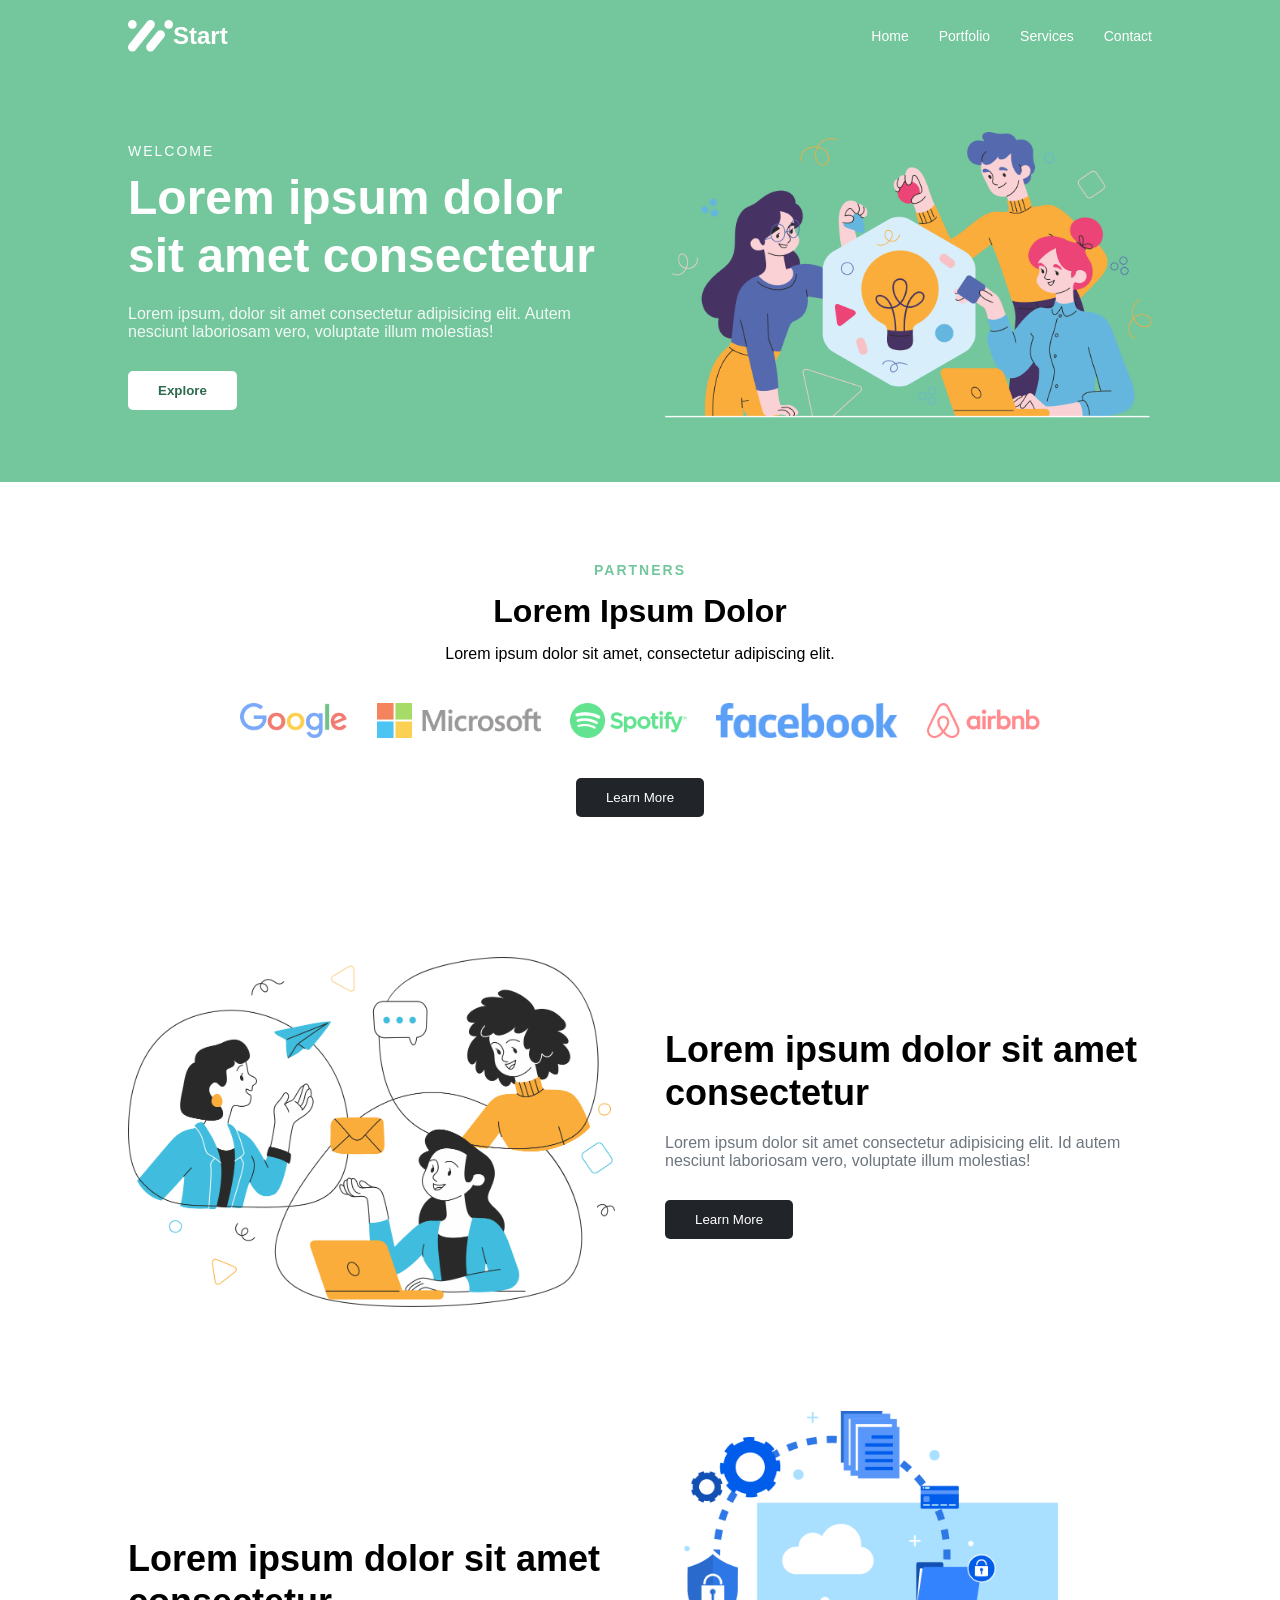
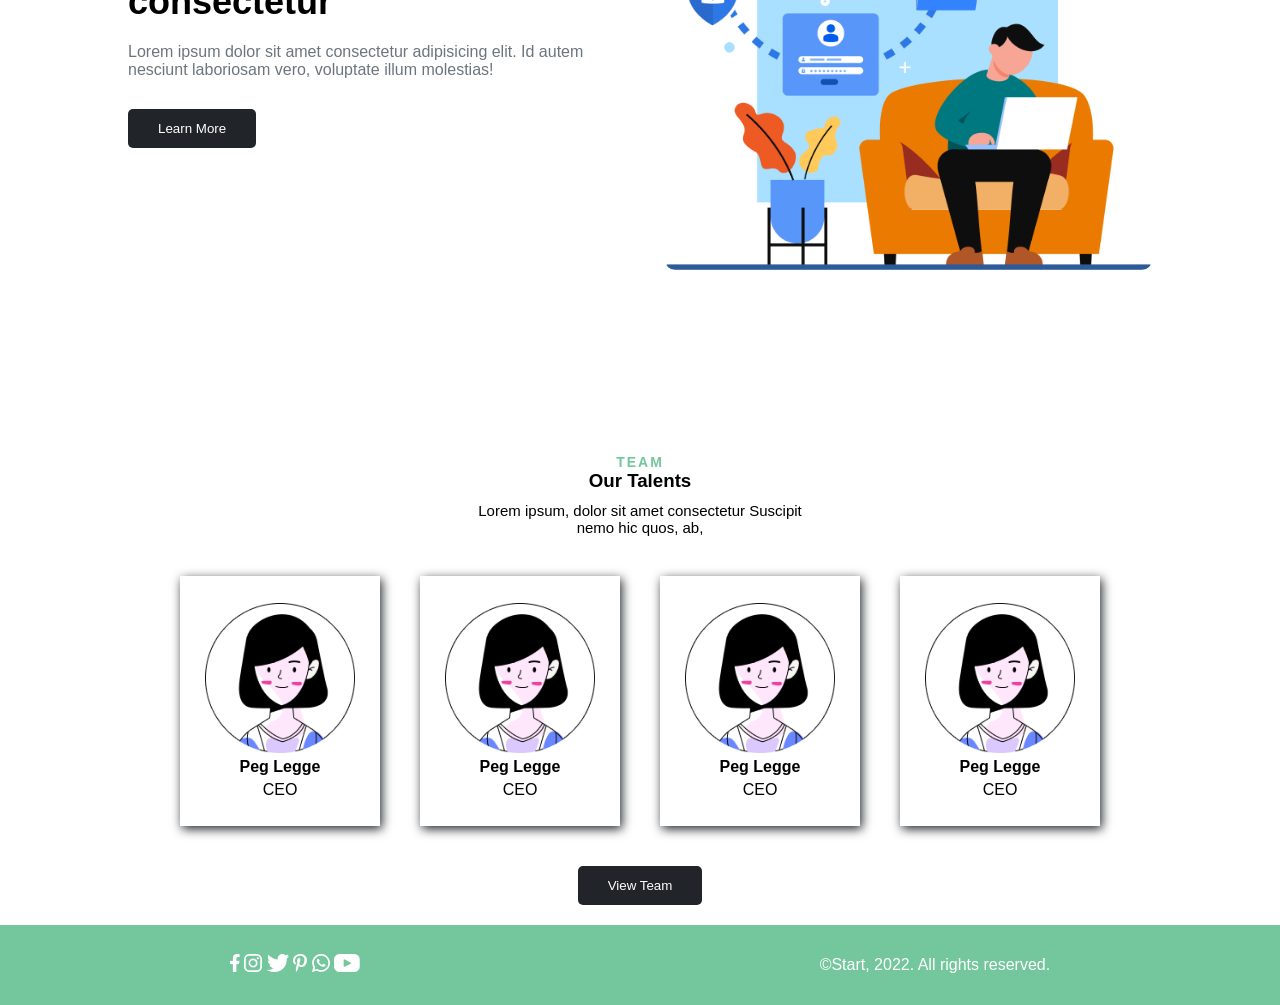
<file: index.html>
<!DOCTYPE html>
<html lang="en">
<head>
    <meta charset="UTF-8">
    <meta name="viewport" content="width=device-width, initial-scale=1.0">
    <title>Website</title>
    <link rel="stylesheet" href="/style.css">
</head>
<body>

    <header>
        <nav class="navbar">
            <div class="logo">
                <img class="logoimage" src="/image/logo.png" alt=""> <span>Start</span>
            </div>
            <ul class="nav-links">
                <li><a href="#">Home</a></li>
                <li><a href="portforlio.html">Portfolio</a></li>
                <li><a href="service.html">Services</a></li>
                <li><a href="contact.html">Contact</a></li>
            </ul>
        </nav>
    </header>

    <section class="hero">
        <div class="container">
            <div class="hero-text">
                <p class="welcome">WELCOME</p>
                <h1>Lorem ipsum dolor sit amet consectetur</h1>
                <p class="subtext">Lorem ipsum, dolor sit amet consectetur adipisicing elit. Autem nesciunt laboriosam vero, voluptate illum molestias!</p>
                <button class="btn-explore">Explore</button>
            </div>
            <div class="hero-image">
                <img src="/image/Group.png" alt="Team working">
            </div>
        </div>
    </section>
    
 <section class="partners">
    <div class="container-center">
        <p class="section-label">PARTNERS</p>
        <h2>Lorem Ipsum Dolor</h2>
        <p class="section-subtext">Lorem ipsum dolor sit amet, consectetur adipiscing elit.</p>
        
        <div class="logo-grid">
            <img src="/image/google.png" alt="Google">
            <img src="/image/microsoft.png" alt="Microsoft">
            <img src="/image/airbnb.png" alt="Airbnb">
            <img src="/image/Vector.png" alt="Facebook">
            <img src="/image/airbnbbbb.png" alt="Spotify">
        </div>
        
        <button class="btn-dark">Learn More</button>
    </div>
</section>

<section class="features">
    <!-- <div class="container"> -->
        <div class="feature-row">
            <div class="feature-image">
                <img src="/image/image2n.png" alt="Collaborative work">
            </div>
            <div class="feature-text">
                <h2>Lorem ipsum dolor sit amet consectetur</h2>
                <p>Lorem ipsum dolor sit amet consectetur adipisicing elit. Id autem nesciunt laboriosam vero, voluptate illum molestias!</p>
                <button class="btn-dark">Learn More</button>
            </div>
        </div>
        
        <div class="feature-row reverse">
            <div class="feature-text">
                <h2>Lorem ipsum dolor sit amet consectetur</h2>
                <p>Lorem ipsum dolor sit amet consectetur adipisicing elit. Id autem nesciunt laboriosam vero, voluptate illum molestias!</p>
                <button class="btn-dark">Learn More</button>
            </div>
            <div class="feature-image">
                <img src="/image/3rdimage.png" alt="Cloud and Security">
            </div>
        </div>
    <!-- </div> -->
</section> 

 <section class="team">
    <div class="team-container">
        <p class="section-label">TEAM</p>
        <h3>Our Talents</h3>
        <p class="team-subtext">Lorem ipsum, dolor sit amet 
            consectetur Suscipit <br> nemo hic quos, ab,</p>

        <div class="tgroupimage">
            <div class="team1">
                <img class="teamimage" src="/image/team1.png" alt="">
                <h4>Peg Legge </h4>
                <p>CEO</p>
            </div>
            <div class="team1">
                <img class="teamimage" src="/image/team1.png" alt="">
                <h4>Peg Legge </h4>
                <p>CEO</p>
            </div>
            <div class="team1">
                <img class="teamimage" src="/image/team1.png" alt="">
                <h4>Peg Legge </h4>
                <p>CEO</p>
            </div>
            <div class="team1">
                <img class="teamimage" src="/image/team1.png" alt="">
                <h4>Peg Legge </h4>
                <p>CEO</p>
            </div>
        </div>
        <button class="team-button">View Team</button>
    </div>
</section>


<footer class="footer1">
    <div class="icons">

        <img src="/image/facebook.png" alt="f">
        <img src="/image/instagram.png" alt="i">
        <img src="/image/twiter.png" alt="t">
        <img src="/image/pintres.png" alt="p">
        <img src="/image/whatsapp.png" alt="x">
        <img src="/image/youtube.png" alt="t">
    </div>
    <p>&copy;Start, 2022. All rights reserved.</p>

</footer>


</body>
</html>
</file>
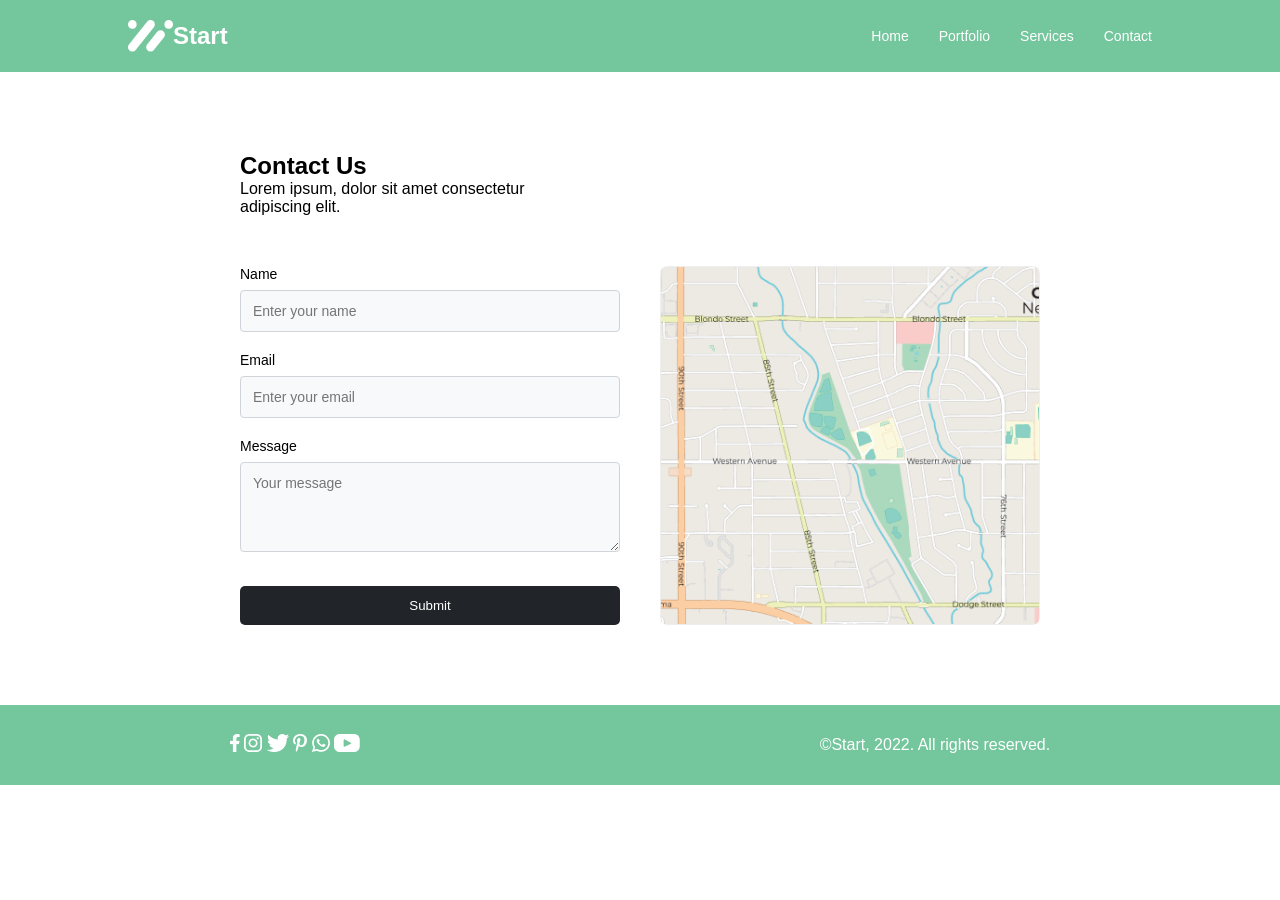
<file: contact.html>
<!DOCTYPE html>
<html lang="en">
<head>
    <meta charset="UTF-8">
    <meta name="viewport" content="width=device-width, initial-scale=1.0">
    <title>Document</title>
    <link rel="stylesheet" href="style.css">
</head>
<body>
    <header>
        <nav class="navbar">
            <div class="logo">
                <img class="logoimage" src="/image/logo.png" alt=""> <span>Start</span>
            </div>
            <ul class="nav-links">
                <li><a href="index.html">Home</a></li>
                <li><a href="portforlio.html">Portfolio</a></li>
                <li><a href="service.html">Services</a></li>
                <li><a href="contact.html">Contact</a></li>
            </ul>
        </nav>
    </header>   
    






    <section class="contact">
    <div class="container-center">
        <h2>Contact Us</h2>
        <p class="section-subtext">Lorem ipsum, dolor sit amet consectetur <br> adipiscing elit.</p>
        
        <div class="contact-wrapper">
            <form class="contact-form">
                <div class="form-group">
                    <label>Name</label>
                    <input type="text" placeholder="Enter your name">
                </div>
                <div class="form-group">
                    <label>Email</label>
                    <input type="email" placeholder="Enter your email">
                </div>
                <div class="form-group">
                    <label>Message</label>
                    <textarea rows="4" placeholder="Your message"></textarea>
                </div>
                <button type="submit" class="btn-dark btn-full">Submit</button>
            </form>

            <div class="contact-map">
                <img src="/image/map.png" alt="Location Map">
            </div>
        </div>
    </div>
</section>


 <footer class="footer1">
    <div class="icons">

        <img src="/image/facebook.png" alt="f">
        <img src="/image/instagram.png" alt="i">
        <img src="/image/twiter.png" alt="t">
        <img src="/image/pintres.png" alt="p">
        <img src="/image/whatsapp.png" alt="x">
        <img src="/image/youtube.png" alt="t">
    </div>
    <p>&copy;Start, 2022. All rights reserved.</p>

</footer>

</body>
</html>
</file>
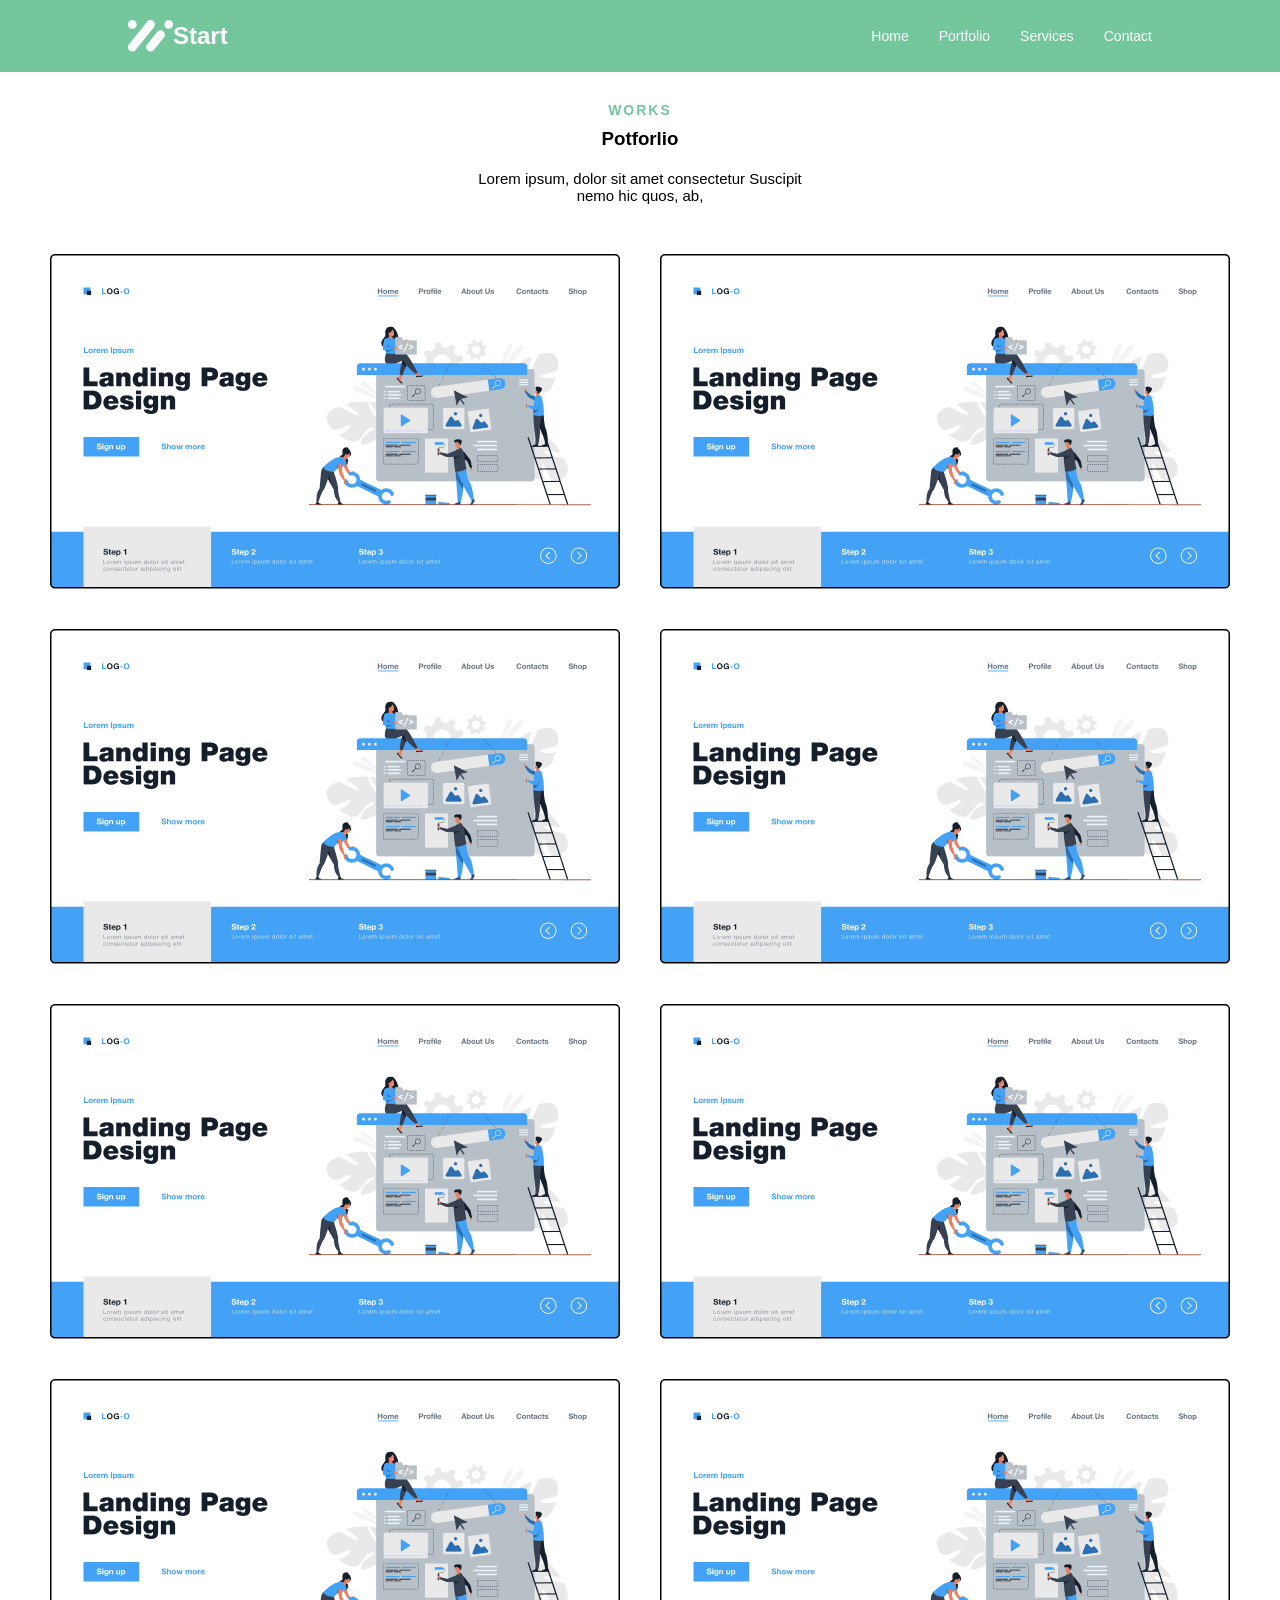
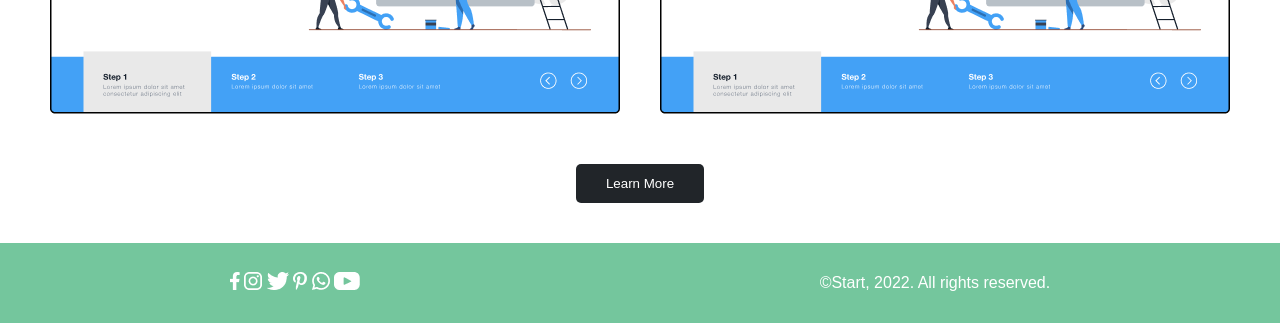
<file: portforlio.html>
<!DOCTYPE html>
<html lang="en">
<head>
    <meta charset="UTF-8">
    <meta name="viewport" content="width=device-width, initial-scale=1.0">
    <title>potforlio</title>
    <link rel="stylesheet" href="/potforlio.css">
</head>
<body>
    
    <header>
        <nav class="navbar">
            <div class="logo">
                <img class="logoimage" src="/image/logo.png" alt=""> <span>Start</span>
            </div>
            <ul class="nav-links">
                <li><a href="index.html">Home</a></li>
                <li><a href="portforlio.html">Portfolio</a></li>
                <li><a href="service.html">Services</a></li>
                <li><a href="contact.html">Contact</a></li>
            </ul>
        </nav>
    </header>

    <div class="works-container">
        <p class="section-label">WORKS</p>
        <h3>Potforlio</h3>
        <p class="works-subtext">Lorem ipsum, dolor sit amet 
            consectetur Suscipit <br> nemo hic quos, ab,</p>
   

    <div class="portforlioimage">
        <img src="/image/portforlioimage.png" alt="">
        <img src="/image/portforlioimage.png" alt="">
        <img src="/image/portforlioimage.png" alt="">
        <img src="/image/portforlioimage.png" alt="">
        <img src="/image/portforlioimage.png" alt="">
        <img src="/image/portforlioimage.png" alt="">
        <img src="/image/portforlioimage.png" alt="">
        <img src="/image/portforlioimage.png" alt="">
   </div> 
    <button class="works-button">Learn More</button>
    </div>










    <footer class="footer1">
    <div class="icons">

       <img src="/image/facebook.png" alt="f">
        <img src="/image/instagram.png" alt="i">
        <img src="/image/twiter.png" alt="t">
        <img src="/image/pintres.png" alt="p">
        <img src="/image/whatsapp.png" alt="x">
        <img src="/image/youtube.png" alt="t">
    </div>
    <p>&copy;Start, 2022. All rights reserved.</p>

</footer>

</body>
</html>
</file>
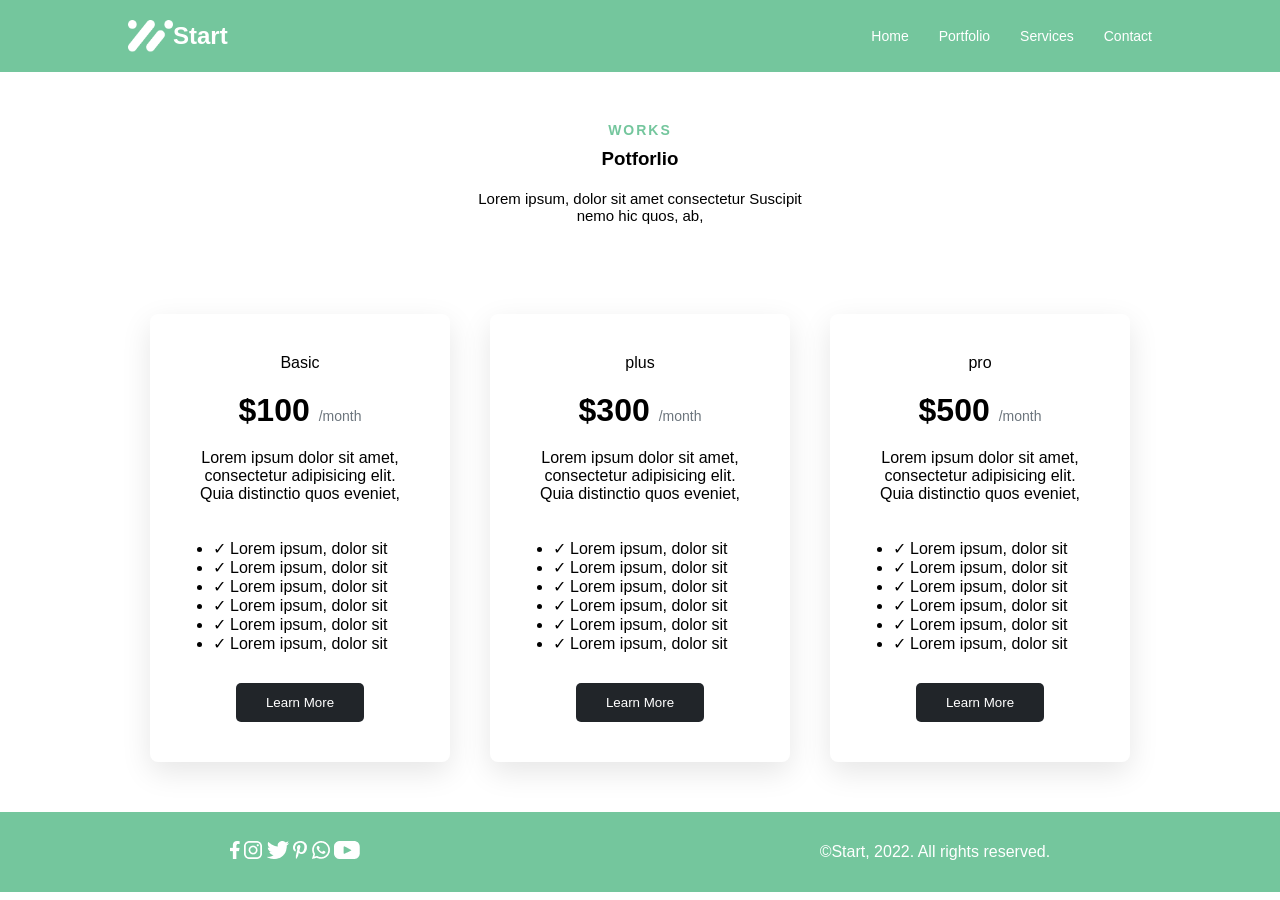
<file: service.html>
<!DOCTYPE html>
<html lang="en">
<head>
    <meta charset="UTF-8">
    <meta name="viewport" content="width=device-width, initial-scale=1.0">
    <title>potforlio</title>
    <link rel="stylesheet" href="/service.css">
</head>
<body>
    
    <header>
        <nav class="navbar">
            <div class="logo">
                <img class="logoimage" src="/image/logo.png" alt=""> <span>Start</span>
            </div>
            <ul class="nav-links">
                <li><a href="index.html">Home</a></li>
                <li><a href="portforlio.html">Portfolio</a></li>
                <li><a href="service.html">Services</a></li>
                <li><a href="contact.html">Contact</a></li>
            </ul>
        </nav>
    </header>


    <div class="servicec">
        <p class="section-label">WORKS</p>
         <h3>Potforlio</h3>
        <p class="works-subtext">Lorem ipsum, dolor sit amet 
            consectetur Suscipit <br> nemo hic quos, ab,</p>
   </div>
    <section class="services">
         

    <div class="container-center">
        <div class="pricing-grid">
            <div class="price-card">
                <p class="plan-name">Basic</p>
                <div class="price">$100 <span>/month</span></div>
                <p class="pprice">Lorem ipsum dolor sit amet, consectetur adipisicing elit. Quia distinctio quos eveniet,</p> <br><br>
                <ul class="plan-features">
                    <li>✓ Lorem ipsum, dolor sit</li>
                    <li>✓ Lorem ipsum, dolor sit</li>
                    <li>✓ Lorem ipsum, dolor sit</li>
                    <li>✓ Lorem ipsum, dolor sit</li>
                    <li>✓ Lorem ipsum, dolor sit</li>
                    <li>✓ Lorem ipsum, dolor sit</li>
                </ul>
                <button class="btn-dark">Learn More</button>
            </div>
            </div>


             <div class="pricing-grid">
            <div class="price-card">
                <p class="plan-name">plus</p>
                <div class="price">$300 <span>/month</span></div>
                <p class="pprice">Lorem ipsum dolor sit amet, consectetur adipisicing elit. Quia distinctio quos eveniet,</p> <br><br>
                <ul class="plan-features">
                    <li>✓ Lorem ipsum, dolor sit</li>
                    <li>✓ Lorem ipsum, dolor sit</li>
                    <li>✓ Lorem ipsum, dolor sit</li>
                    <li>✓ Lorem ipsum, dolor sit</li>
                    <li>✓ Lorem ipsum, dolor sit</li>
                    <li>✓ Lorem ipsum, dolor sit</li>
                </ul>
                <button class="btn-dark">Learn More</button>
            </div>
            </div>

             <div class="pricing-grid">
            <div class="price-card">
                <p class="plan-name">pro</p>
                <div class="price">$500 <span>/month</span></div>
                <p class="pprice">Lorem ipsum dolor sit amet, consectetur adipisicing elit. Quia distinctio quos eveniet,</p> <br><br>
                <ul class="plan-features">
                    <li>✓ Lorem ipsum, dolor sit</li>
                    <li>✓ Lorem ipsum, dolor sit</li>
                    <li>✓ Lorem ipsum, dolor sit</li>
                    <li>✓ Lorem ipsum, dolor sit</li>
                    <li>✓ Lorem ipsum, dolor sit</li>
                    <li>✓ Lorem ipsum, dolor sit</li>
                </ul>
                <button class="btn-dark">Learn More</button>
            </div>
            </div>
        </div>
</section>






    <footer class="footer1">
    <div class="icons">

        <img src="/image/facebook.png" alt="f">
        <img src="/image/instagram.png" alt="i">
        <img src="/image/twiter.png" alt="t">
        <img src="/image/pintres.png" alt="p">
        <img src="/image/whatsapp.png" alt="x">
        <img src="/image/youtube.png" alt="t">
    </div>
    <p>&copy;Start, 2022. All rights reserved.</p>

</footer>

</body>
</html>
</file>
<file: style.css>
* {
    margin: 0;
    padding: 0;
    box-sizing: border-box;
    font-family: 'Segoe UI', Tahoma, Geneva, Verdana, sans-serif;
}

body {
    background-color: #ffffff;
}

/* Navigation */
.navbar {
    display: flex;
    justify-content: space-between;
    align-items: center;
    padding: 20px 10%;
    background-color: #74C69D; 
}

.logoimage{

width: 45px;px;

}

.logo {
    display: flex;
    align-items: center;
    color: white;
    font-size: 24px;
    font-weight: bold;
    width: 100px;
}

.nav-links {
    display: flex;
    list-style: none;
}

.nav-links li {
    margin-left: 30px;
}

.nav-links a {
    text-decoration: none;
    color: white;
    font-size: 14px;
}

/* Hero Section */
.hero {
    background-color: #74C69D; 
    padding: 60px 10%;
    color: white;
}

.container {
    display: flex;
    align-items: center;
    justify-content: space-between;
}

.hero-text {
    flex: 1;
    padding-right: 50px;
}

.welcome {
    letter-spacing: 2px;
    font-size: 14px;
    margin-bottom: 10px;
}

.hero-text h1 {
    font-size: 48px;
    line-height: 1.2;
    margin-bottom: 20px;
}

.subtext {
    font-size: 16px;
    margin-bottom: 30px;
    opacity: 0.9;
}

.btn-explore {
    background-color: white;
    color: #2d6a4f;
    border: none;
    padding: 12px 30px;
    border-radius: 5px;
    font-weight: bold;
    cursor: pointer;
}

.hero-image {
    flex: 1;
    text-align: right;
}

.hero-image img {
    max-width: 100%;
    height: auto;
}

/* Responsive Design
@media (max-width: 768px) {
    .container {
        flex-direction: column;
        text-align: center;
    }
    .hero-text {
        padding-right: 0;
        margin-bottom: 40px;
    }
    .nav-links {
        display: none;
    }
} */



/* Partners Section */
.partners {
    padding: 80px 10%;
    text-align: center;
}

.container-center {
    max-width: 800px;
    margin: 0 auto;
}

.section-label {
    color: #74C69D;
    font-weight: bold;
    letter-spacing: 2px;
    font-size: 14px;
}

.partners h2 {
    font-size: 32px;
    margin: 15px 0;
}

.logo-grid {
    display: flex;
    justify-content: space-between;
    align-items: center;
    gap: 28px;
    margin: 40px 0;
    flex-wrap: wrap;
}

.logo-grid img {
    height: 35px;
    opacity: 0.7;
}

.btn-dark {
    background-color: #212529;
    color: white;
    border: none;
    padding: 12px 30px;
    border-radius: 5px;
    cursor: pointer;
    font-weight: 500;
}

/* Feature Sections */
.features {
    padding: 60px 10%;
}

.feature-row {
    display: flex;
    align-items: center;
    justify-content: space-between;
    margin-bottom: 100px;
    gap: 50px;
}


.feature-row.reverse {
    flex-direction: row;
}

.feature-text {
    flex: 1;
}

.feature-text h2 {
    font-size: 36px;
    margin-bottom: 20px;
    line-height: 1.2;
}

.feature-text p {
    color: #6c757d;
    margin-bottom: 30px;
}

.feature-image {
    flex: 1;
}

.feature-image img {
    width: 100%;
    border-radius: 10px;
}

/* Mobile Fix
@media (max-width: 768px) {
    .feature-row, .feature-row.reverse {
        flex-direction: column;
        text-align: center;
    }
    .logo-grid {
        justify-content: center;
    }
} */

 .team {
    font-size: 10pxpx;
    margin: 15px 0;
}

.team1{
background-color: white;
height: 250px;
width: 200px;
display: flex;
flex-direction: column;
justify-content: center;
align-items: center;
gap: 5px;
box-shadow: #212529 2px 3px 10px ;
}

.tgroupimage{
display: flex;
justify-content: center;
gap: 40px;

}

.teamimage{
    width: 150px;

}

.team1 >p, h4{
   text-align: left;

}
.team-button{
background-color: #212529;
    color: white;
    border: none;
    padding: 12px 30px;
    border-radius: 5px;
    cursor: pointer;
    font-weight: 500;
    margin-top: 40px;

}

.team-container{
display: flex;
justify-content: center;
flex-direction: column;
align-items: center;
margin: 20px;

}

.team-subtext{
    font-size: 15px;
    margin: 10px;
    text-align: center;
    margin-bottom: 40px;

}

/* Contact Styling */
.contact {
    padding: 80px 10%;
    background-color: #fff;
}

.contact-wrapper {
    display: flex;
    gap: 40px;
    margin-top: 50px;
    text-align: left;
}

.contact-form {
    flex: 1;
}

.form-group {
    margin-bottom: 20px;
}

.form-group label {
    display: block;
    font-size: 14px;
    font-weight: 500;
    margin-bottom: 8px;
}

.form-group input, 
.form-group textarea {
    width: 100%;
    padding: 12px;
    border: 1px solid #ced4da;
    border-radius: 4px;
    background-color: #f8f9fa;
    font-size: 14px;
}

.btn-full {
    width: 100%;
    margin-top: 10px;
}

/* Map Styling */
.contact-map {
    flex: 1;
    border-radius: 8px;
    overflow: hidden;
    min-height: 300px;
}

.contact-map img {
    width: 100%;
    height: 100%;
    object-fit: cover;
    border: 1px solid #eee;
}

/* Mobile Fix */
@media (max-width: 768px) {
    .contact-wrapper {
        flex-direction: column;
    }
    
    .contact-map {
        order: -1; /* Puts map above form on mobile if preferred */
        min-height: 250px;
    }
}
















.footer1{

    display: flex;
    flex-direction:row;
    justify-content: space-around;
    /* gap: 100px; */
    background-color: #74C69D;
   width: 100vw;
   height: 80px;
   align-items: center;
   color: white;
}
</file>
<file: potforlio.css>
* {
    margin: 0;
    padding: 0;
    box-sizing: border-box;
    font-family: 'Segoe UI', Tahoma, Geneva, Verdana, sans-serif;
}

body {
    background-color: #ffffff;
}

/* Navigation */
.navbar {
    display: flex;
    justify-content: space-between;
    align-items: center;
    padding: 20px 10%;
    background-color: #74C69D; 
}

.logoimage{

width: 45px;px;

}

.logo {
    display: flex;
    align-items: center;
    color: white;
    font-size: 24px;
    font-weight: bold;
    width: 100px;
}

.nav-links {
    display: flex;
    list-style: none;
}

.nav-links li {
    margin-left: 30px;
}

.nav-links a {
    text-decoration: none;
    color: white;
    font-size: 14px;
}











.works-button{
background-color: #212529;
    color: white;
    border: none;
    padding: 12px 30px;
    border-radius: 5px;
    cursor: pointer;
    font-weight: 500;
    margin-top: 40px;
    margin-bottom: 40px;

}

.section-label{
    color: #74C69D;
    font-weight: bold;
    letter-spacing: 2px;
    font-size: 14px;
    justify-content: center;
}
.works-container{
    display: flex;
    justify-content: center;
    flex-direction: column;
    align-items: center;
    margin-top: 30px;
    gap: 10px;

}

.works-subtext{
    font-size: 15px;
    margin: 10px;
    text-align: center;
    margin-bottom: 40px;
}


.portforlioimage{
    display: grid;
    grid-template-columns: repeat(2, 1fr);
    gap: 40px;
    
   
    
    


}





.footer1{

    display: flex;
    flex-direction:row;
    justify-content: space-around;
    /* gap: 100px; */
    background-color: #74C69D;
   width: 100vw;
   height: 80px;
   align-items: center;
   color: white;
}
</file>
<file: service.css>
* {
    margin: 0;
    padding: 0;
    box-sizing: border-box;
    font-family: 'Segoe UI', Tahoma, Geneva, Verdana, sans-serif;
}

body {
    background-color: #ffffff;
}

/* Navigation */
.navbar {
    display: flex;
    justify-content: space-between;
    align-items: center;
    padding: 20px 10%;
    background-color: #74C69D; 
}

.logoimage{

width: 45px;

}

.logo {
    display: flex;
    align-items: center;
    color: white;
    font-size: 24px;
    font-weight: bold;
    width: 100px;
}

.nav-links {
    display: flex;
    list-style: none;
}

.nav-links li {
    margin-left: 30px;
}

.nav-links a {
    text-decoration: none;
    color: white;
    font-size: 14px;
}











.works-button{
background-color: #212529;
    color: white;
    border: none;
    padding: 12px 30px;
    border-radius: 5px;
    cursor: pointer;
    font-weight: 500;
    margin-top: 40px;

}

.section-label{
    color: #74C69D;
    font-weight: bold;
    letter-spacing: 2px;
    font-size: 14px;
    justify-content: center;
}
.works-container{
    display: flex;
    justify-content: center;
    flex-direction: column;
    align-items: center;
    margin-top: 30px;
    gap: 10px;

}

.works-subtext{
    font-size: 15px;
    margin: 10px;
    text-align: center;
    margin-bottom: 40px;
}


/* Pricing Styling */
.pricing-grid {
    display: flex;
    justify-content: center;
    gap: 30px;
    margin-top: 40px;
}

.price-card {
    background: #fff;
    padding: 40px;
    border-radius: 8px;
    box-shadow: 0 10px 30px rgba(0,0,0,0.1);
    width: 300px;
    display: flex;
    flex-direction: column;
    justify-content: center;
    align-items: center;
}

.price { font-size: 32px; font-weight: bold; margin: 20px 0; }
.price span { font-size: 14px; font-weight: normal; color: #6c757d; }

.btn-dark {
    background-color: #212529;
    color: white;
    border: none;
    padding: 12px 30px;
    border-radius: 5px;
    cursor: pointer;
    font-weight: 500;
    margin-top: 30px;
}

.pprice{
text-align: center;

}

.container-center{
display: flex;
flex-direction: row;
gap: 40px;
justify-content: center;
align-items: center;

}




.footer1{

    display: flex;
    flex-direction:row;
    justify-content: space-around;
    /* gap: 100px; */
    background-color: #74C69D;
   width: 100vw;
   height: 80px;
   align-items: center;
   color: white;
   margin-top: 50px;
}

.servicec{

    display: flex;
    flex-direction: column;
    justify-content: center;
    align-items: center;
    gap: 10px;
    margin-top: 40px;
    padding: 10px;
}
</file>
